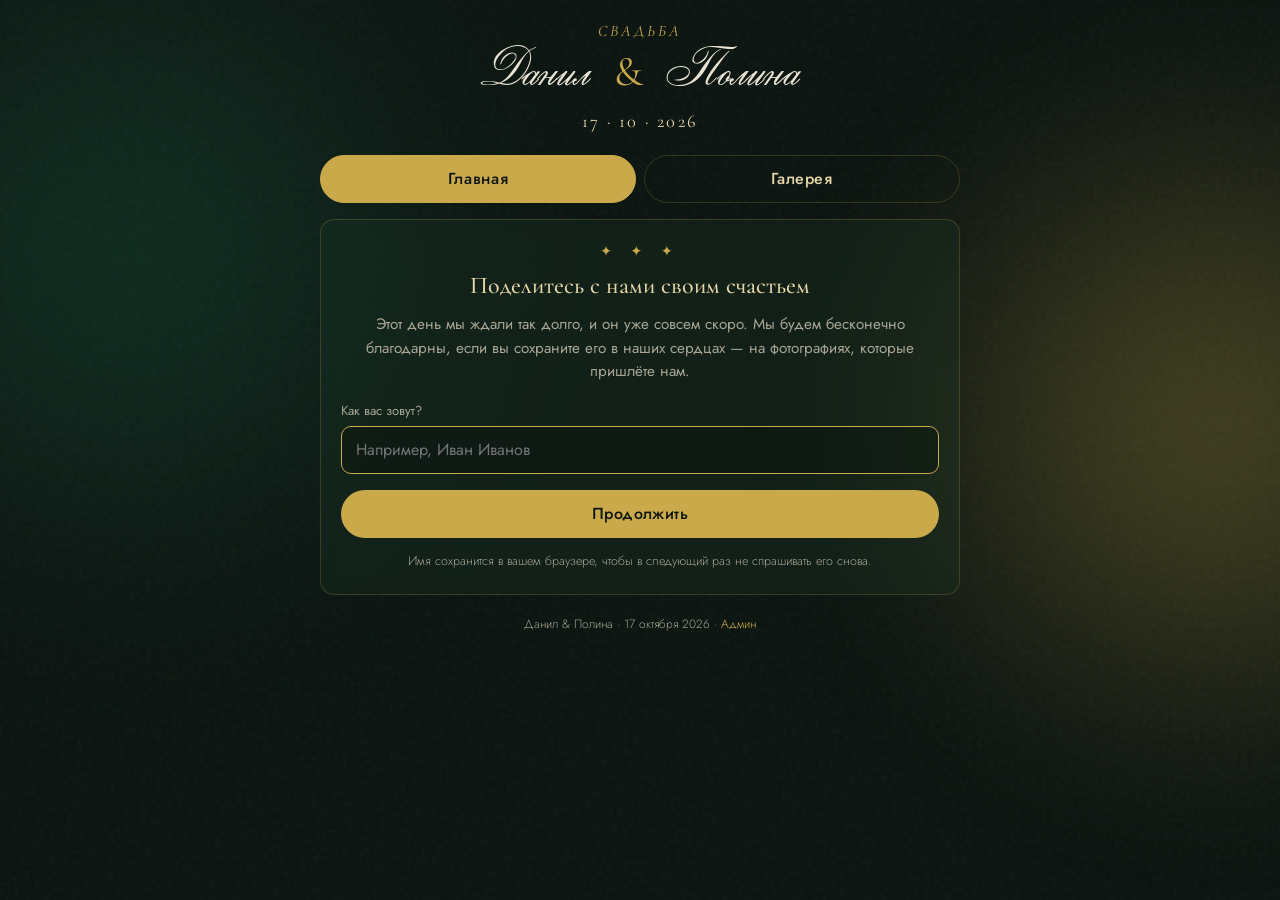
<file: frontend/index.html>
<!DOCTYPE html>
<html lang="ru">
<head>
  <meta charset="utf-8">
  <meta name="viewport" content="width=device-width, initial-scale=1, viewport-fit=cover">
  <meta name="theme-color" content="#0b1410">
  <meta name="apple-mobile-web-app-capable" content="yes">
  <!-- Base path is detected from the script URL; add <meta name="base-path"> only to override. -->
  <title>Данил и Полина — добро пожаловать</title>
  <script>
    // Known guest (name already remembered): go straight to upload before the
    // welcome form renders. replace() keeps this page out of history so "Back"
    // doesn't bounce here again. Same cookie as GUEST_NAME_COOKIE in common.js.
    if (/(?:^|;\s*)guest_name=[^;]+/.test(document.cookie)) {
      location.replace("upload.html");
    }
  </script>
  <link rel="stylesheet" href="css/style.css">
</head>
<body>
  <div class="grain" aria-hidden="true"></div>
  <div class="glow glow-1" aria-hidden="true"></div>
  <div class="glow glow-2" aria-hidden="true"></div>

  <div class="wrap">
    <header class="hero-mini">
      <p class="eyebrow">Свадьба</p>
      <h1 class="names">
        <span data-site="groom">Данил</span>
        <span class="amp">&amp;</span>
        <span data-site="bride">Полина</span>
      </h1>
      <p class="date" data-site="dateShort">17 · 10 · 2026</p>
    </header>

    <nav class="nav" aria-label="Разделы">
      <a class="nav-link is-active" href="index.html">Главная</a>
      <a class="nav-link" href="gallery.html">Галерея</a>
    </nav>

    <section class="card welcome-card">
      <p class="welcome-ornament" aria-hidden="true">✦ ✦ ✦</p>
      <h2 class="welcome-title">Поделитесь с нами своим счастьем</h2>
      <p class="lead welcome-lead">
        Этот день мы ждали так долго, и он уже совсем скоро.
        Мы будем бесконечно благодарны, если вы сохраните его
        в наших сердцах — на фотографиях, которые пришлёте нам.
      </p>

      <label class="field">
        <span class="field-label">Как вас зовут?</span>
        <input id="guest-name" class="input" type="text" autocomplete="name"
               maxlength="80" placeholder="Например, Иван Иванов" autofocus>
      </label>

      <div id="welcome-alert" class="alert alert-error" hidden></div>

      <div class="actions actions-single">
        <button type="button" id="welcome-continue" class="btn">Продолжить</button>
      </div>
      <p class="welcome-note">
        Имя сохранится в вашем браузере, чтобы в следующий раз не спрашивать его снова.
      </p>
    </section>

    <p class="footer">
      <span data-site-names>Данил &amp; Полина</span>
      · <span data-site="dateLabel">17 октября 2026</span>
      · <a href="admin.html">Админ</a>
    </p>
  </div>
  <script type="module" src="js/home.js"></script>
</body>
</html>
</file>
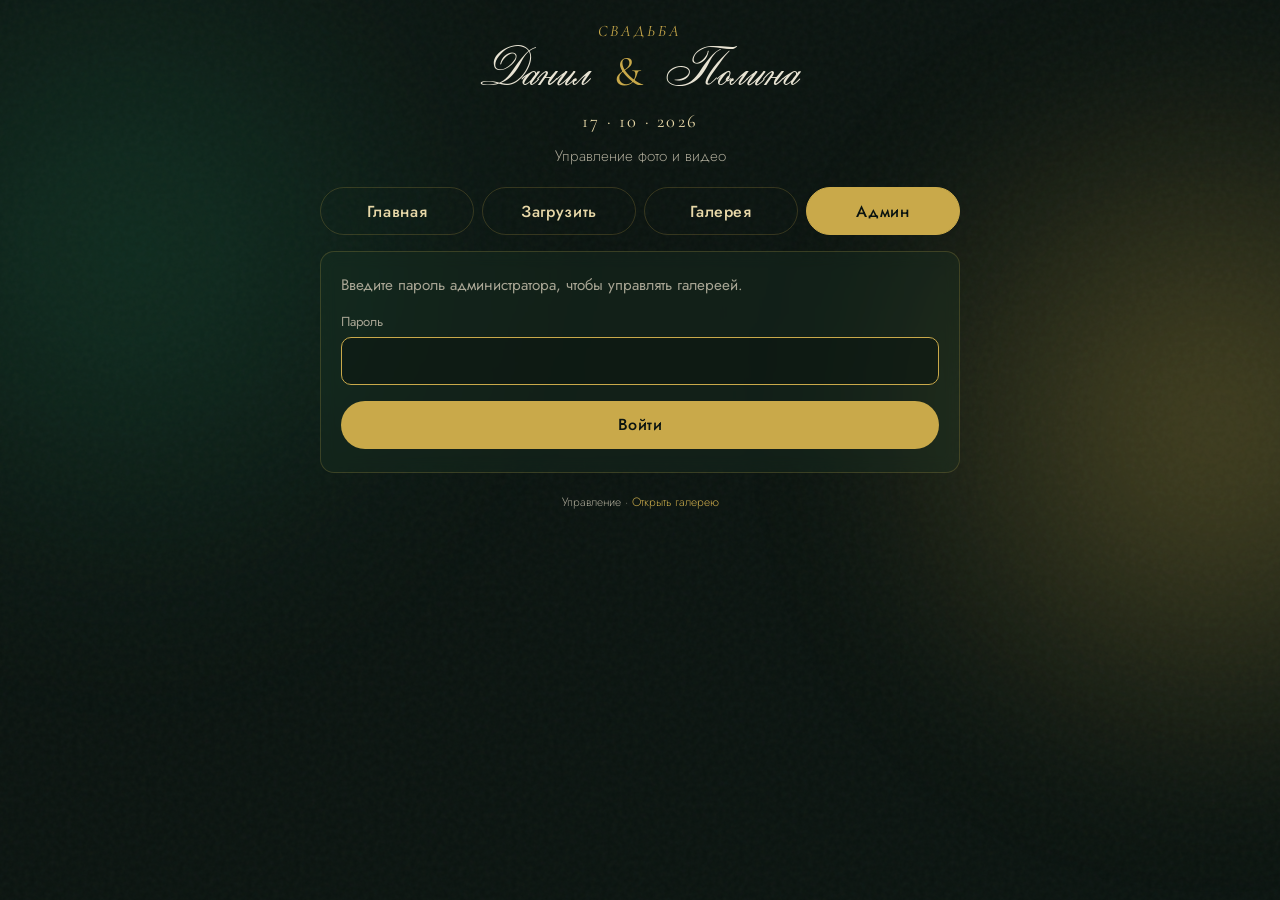
<file: frontend/admin.html>
<!DOCTYPE html>
<html lang="ru">
<head>
  <meta charset="utf-8">
  <meta name="viewport" content="width=device-width, initial-scale=1, viewport-fit=cover">
  <meta name="theme-color" content="#0b1410">
  <!-- Base path is detected from the script URL; add <meta name="base-path"> only to override. -->
  <title>Данил и Полина — админка</title>
  <link rel="stylesheet" href="css/style.css">
</head>
<body>
  <div class="grain" aria-hidden="true"></div>
  <div class="glow glow-1" aria-hidden="true"></div>
  <div class="glow glow-2" aria-hidden="true"></div>

  <div class="wrap">
    <header class="hero-mini">
      <p class="eyebrow">Свадьба</p>
      <h1 class="names">
        <span data-site="groom">Данил</span>
        <span class="amp">&amp;</span>
        <span data-site="bride">Полина</span>
      </h1>
      <p class="date" data-site="dateShort">17 · 10 · 2026</p>
      <p class="tagline">Управление фото и видео</p>
    </header>

    <nav class="nav" aria-label="Разделы">
      <a class="nav-link" href="index.html">Главная</a>
      <a class="nav-link" href="upload.html">Загрузить</a>
      <a class="nav-link" href="gallery.html">Галерея</a>
      <a class="nav-link is-active" href="admin.html">Админ</a>
    </nav>

    <!-- Login -->
    <section class="card" id="login-card">
      <p class="lead">Введите пароль администратора, чтобы управлять галереей.</p>
      <label class="field">
        <span class="field-label">Пароль</span>
        <input id="admin-password" class="input" type="password" autocomplete="current-password" autofocus>
      </label>
      <div id="login-alert" class="alert alert-error" hidden></div>
      <div class="actions actions-single">
        <button type="button" id="login-btn" class="btn">Войти</button>
      </div>
    </section>

    <!-- Panel -->
    <section class="card" id="panel" hidden>
      <div class="gallery-head">
        <div id="admin-total" class="hints">Всего · …</div>
        <div class="admin-tools">
          <button type="button" id="archive-btn" class="btn btn-small">Скачать архив</button>
          <button type="button" id="logout-btn" class="btn btn-ghost btn-small">Выйти</button>
        </div>
      </div>

      <div class="filters" role="group" aria-label="Фильтр">
        <button type="button" class="filter-btn is-active" data-kind="all">Все</button>
        <button type="button" class="filter-btn" data-kind="image">Фото</button>
        <button type="button" class="filter-btn" data-kind="video">Видео</button>
      </div>

      <div class="gallery-sub">
        <label class="check">
          <input type="checkbox" id="show-hidden">
          <span>Скрытые</span>
        </label>
        <label class="check">
          <input type="checkbox" id="pending-only">
          <span>На модерации</span>
        </label>
        <select id="admin-guest-filter" class="guest-select" aria-label="Фильтр по гостю">
          <option value="">Все гости</option>
        </select>
      </div>

      <div id="admin-alert" class="alert alert-error" hidden></div>
      <div id="admin-status" class="loading" hidden>Загружаю…</div>
      <ul id="admin-list" class="admin-list"></ul>
      <button type="button" id="admin-more" class="btn btn-ghost load-more" hidden>
        Показать ещё
      </button>
    </section>

    <p class="footer">
      Управление · <a href="gallery.html">Открыть галерею</a>
    </p>
  </div>
  <script type="module" src="js/admin.js"></script>
</body>
</html>
</file>
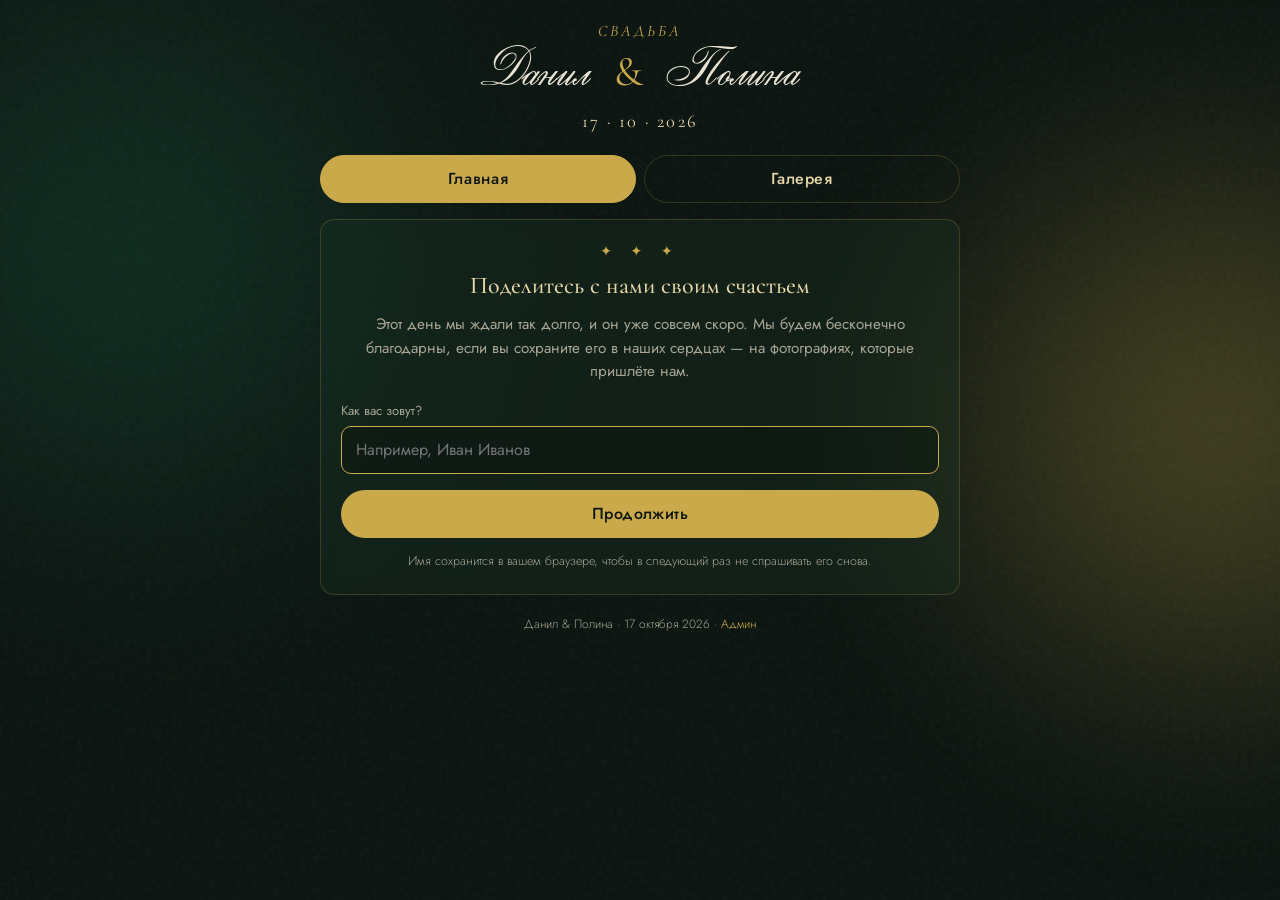
<file: frontend/upload.html>
<!DOCTYPE html>
<html lang="ru">
<head>
  <meta charset="utf-8">
  <meta name="viewport" content="width=device-width, initial-scale=1, viewport-fit=cover">
  <meta name="theme-color" content="#0b1410">
  <meta name="apple-mobile-web-app-capable" content="yes">
  <!-- Base path is detected from the script URL; add <meta name="base-path"> only to override. -->
  <title>Данил и Полина — загрузка фото</title>
  <link rel="stylesheet" href="css/style.css">
</head>
<body>
  <div class="grain" aria-hidden="true"></div>
  <div class="glow glow-1" aria-hidden="true"></div>
  <div class="glow glow-2" aria-hidden="true"></div>

  <div class="wrap">
    <header class="hero-mini">
      <p class="eyebrow">Свадьба</p>
      <h1 class="names">
        <span data-site="groom">Данил</span>
        <span class="amp">&amp;</span>
        <span data-site="bride">Полина</span>
      </h1>
      <p class="date" data-site="dateShort">17 · 10 · 2026</p>
      <p class="tagline" data-site="tagline">Поделитесь своими снимками с нашего дня</p>
    </header>

    <nav class="nav" aria-label="Разделы">
      <a class="nav-link" href="index.html">Главная</a>
      <a class="nav-link is-active" href="upload.html">Загрузить</a>
      <a class="nav-link" href="gallery.html">Галерея</a>
    </nav>

    <section class="card">
      <div class="guest-banner" id="guest-banner" hidden>
        <span>Загружаете как:</span>
        <strong id="guest-name"></strong>
        <a href="#" id="change-name">Сменить</a>
      </div>

      <p class="lead">
        Выберите фото или видео из галереи или снимите камерой.
        Можно несколько файлов сразу.
      </p>

      <div class="pick-row">
        <button type="button" id="pick-gallery" class="btn btn-pick">
          Из галереи
        </button>
        <button type="button" id="pick-camera" class="btn btn-pick btn-outline">
          Камера
        </button>
      </div>

      <div id="dropzone" class="dropzone" role="button" tabindex="0"
           aria-label="Выбрать файлы">
        <span class="dz-ornament" aria-hidden="true">✦</span>
        <strong>Нажмите или перетащите сюда</strong>
        <span>JPEG, PNG, WebP, HEIC · MP4, WebM, MOV</span>
      </div>
      <input id="file-input" class="hidden-input" type="file"
             accept="image/*,video/*" multiple>
      <input id="camera-input" class="hidden-input" type="file"
             accept="image/*,video/*" capture="environment">

      <div class="toolbar">
        <div id="hints" class="hints"></div>
      </div>

      <div class="overall" id="overall" hidden>
        <div class="overall-label">
          <span>Общий прогресс</span>
          <span id="overall-text">0%</span>
        </div>
        <div class="progress overall-bar"><i id="overall-bar"></i></div>
      </div>

      <div class="actions">
        <button type="button" id="clear-btn" class="btn btn-ghost" disabled>
          Очистить
        </button>
        <button type="button" id="upload-btn" class="btn" disabled>
          Отправить фото
        </button>
      </div>

      <div id="alert" class="alert alert-error" hidden></div>
      <ul id="queue" class="queue"></ul>
    </section>

    <p class="footer">
      <span data-site-names>Данил &amp; Полина</span>
      · <span data-site="dateLabel">17 октября 2026</span>
      · <a href="admin.html">Админ</a>
    </p>
  </div>
  <script type="module" src="js/upload.js"></script>
</body>
</html>
</file>
<file: frontend/css/style.css>
/* Wedding identity (from WeddingLanding) — local fonts, no CDN. */

@font-face {
  font-display: swap;
  font-family: "Old Classic";
  font-style: normal;
  font-weight: 400;
  src: url("../assets/fonts/subset-OldClassic.woff2") format("woff2");
}

@font-face {
  font-display: swap;
  font-family: "Jost";
  font-style: normal;
  font-weight: 300;
  src: url("../assets/fonts/jost-v20-cyrillic_latin-300.woff2") format("woff2");
}

@font-face {
  font-display: swap;
  font-family: "Jost";
  font-style: normal;
  font-weight: 400;
  src: url("../assets/fonts/jost-v20-cyrillic_latin-regular.woff2") format("woff2");
}

@font-face {
  font-display: swap;
  font-family: "Jost";
  font-style: normal;
  font-weight: 500;
  src: url("../assets/fonts/jost-v20-cyrillic_latin-500.woff2") format("woff2");
}

@font-face {
  font-display: swap;
  font-family: "Cormorant Garamond";
  font-style: normal;
  font-weight: 400;
  src: url("../assets/fonts/cormorant-garamond-v21-cyrillic_cyrillic-ext_latin-regular.woff2")
    format("woff2");
}

@font-face {
  font-display: swap;
  font-family: "Cormorant Garamond";
  font-style: normal;
  font-weight: 500;
  src: url("../assets/fonts/cormorant-garamond-v21-cyrillic_cyrillic-ext_latin-500.woff2")
    format("woff2");
}

@font-face {
  font-display: swap;
  font-family: "Cormorant Garamond";
  font-style: italic;
  font-weight: 400;
  src: url("../assets/fonts/cormorant-garamond-v21-cyrillic_cyrillic-ext_latin-italic.woff2")
    format("woff2");
}

:root {
  --bg: #0b1410;
  --bg-2: #122620;
  --emerald: #1d3b2a;
  --emerald-light: #2a5a3f;
  --gold: #c9a94a;
  --gold-light: #e8d8a8;
  --text: #e8e3d3;
  --text-dim: #a8a594;
  --danger: #e07a6a;
  --ok: #7cbc8a;
  --border: rgba(201, 169, 74, 0.22);
  --surface: rgba(29, 59, 42, 0.28);
  --radius: 14px;
  --tap: 48px;
  --safe-b: env(safe-area-inset-bottom, 0px);
  --safe-t: env(safe-area-inset-top, 0px);
}

* {
  box-sizing: border-box;
}

/* Class rules like .lightbox { display: flex } beat the UA [hidden] style. */
[hidden] {
  display: none !important;
}

html,
body {
  margin: 0;
  padding: 0;
  min-height: 100%;
  font-family: "Jost", system-ui, sans-serif;
  font-weight: 400;
  font-size: 16px;
  line-height: 1.45;
  color: var(--text);
  background: var(--bg);
  -webkit-tap-highlight-color: transparent;
  overflow-x: hidden;
}

body {
  padding-bottom: calc(1.5rem + var(--safe-b));
}

a {
  color: var(--gold);
  text-decoration: none;
}

.grain {
  pointer-events: none;
  position: fixed;
  inset: 0;
  z-index: 0;
  opacity: 0.04;
  background-image: url("data:image/svg+xml,%3Csvg viewBox='0 0 200 200' xmlns='http://www.w3.org/2000/svg'%3E%3Cfilter id='n'%3E%3CfeTurbulence type='fractalNoise' baseFrequency='0.85' numOctaves='4' stitchTiles='stitch'/%3E%3C/filter%3E%3Crect width='100%25' height='100%25' filter='url(%23n)'/%3E%3C/svg%3E");
}

.glow {
  pointer-events: none;
  position: fixed;
  width: 60vw;
  height: 60vw;
  border-radius: 50%;
  filter: blur(80px);
  opacity: 0.35;
  z-index: 0;
}

.glow-1 {
  top: -15%;
  left: -20%;
  background: radial-gradient(circle, #1d6b4a 0%, transparent 70%);
}

.glow-2 {
  bottom: 10%;
  right: -25%;
  background: radial-gradient(circle, #c9a94a 0%, transparent 70%);
}

.wrap {
  position: relative;
  z-index: 1;
  width: min(560px, calc(100% - 1.5rem));
  margin: 0 auto;
  padding: calc(1.25rem + var(--safe-t)) 0 2rem;
}

.hero-mini {
  text-align: center;
  margin-bottom: 1.25rem;
}

.eyebrow {
  margin: 0 0 0.35rem;
  font-family: "Cormorant Garamond", serif;
  font-style: italic;
  font-size: 1rem;
  letter-spacing: 0.18em;
  text-transform: uppercase;
  color: var(--gold);
}

.names {
  margin: 0;
  font-family: "Old Classic", "Cormorant Garamond", cursive;
  font-weight: 400;
  font-size: clamp(2rem, 9vw, 2.75rem);
  line-height: 1.15;
  color: var(--text);
}

.names .amp {
  color: var(--gold);
  margin: 0 0.15em;
  font-size: 0.95em;
}

.date {
  margin: 0.55rem 0 0;
  font-family: "Cormorant Garamond", serif;
  font-size: 1.15rem;
  letter-spacing: 0.12em;
  color: var(--gold-light);
}

.tagline {
  margin: 0.65rem 0 0;
  color: var(--text-dim);
  font-weight: 300;
  font-size: 0.95rem;
}

.nav {
  display: grid;
  grid-template-columns: repeat(auto-fit, minmax(130px, 1fr));
  gap: 0.5rem;
  margin-bottom: 1rem;
}

.nav-link {
  display: flex;
  align-items: center;
  justify-content: center;
  min-height: var(--tap);
  padding: 0.65rem 0.75rem;
  border-radius: 999px;
  border: 1px solid var(--border);
  background: transparent;
  color: var(--gold-light);
  font: inherit;
  font-weight: 500;
  letter-spacing: 0.04em;
}

.nav-link.is-active {
  background: var(--gold);
  color: var(--bg);
  border-color: var(--gold);
}

.card {
  background: var(--surface);
  border: 1px solid var(--border);
  border-radius: var(--radius);
  padding: 1.15rem 1rem 1.25rem;
  backdrop-filter: blur(8px);
}

.lead {
  margin: 0 0 1rem;
  color: var(--text-dim);
  font-size: 0.95rem;
}

.pick-row {
  display: grid;
  grid-template-columns: 1fr 1fr;
  gap: 0.6rem;
  margin-bottom: 0.85rem;
}

.btn {
  appearance: none;
  border: none;
  border-radius: 999px;
  background: var(--gold);
  color: var(--bg);
  font: inherit;
  font-weight: 500;
  letter-spacing: 0.03em;
  min-height: var(--tap);
  padding: 0.75rem 1.15rem;
  cursor: pointer;
  transition: transform 0.15s ease, box-shadow 0.15s ease, background 0.15s ease;
}

.btn:active {
  transform: scale(0.98);
}

.btn:disabled {
  opacity: 0.45;
  cursor: not-allowed;
  transform: none;
}

.btn-pick {
  width: 100%;
}

.btn-outline {
  background: transparent;
  color: var(--gold);
  border: 1px solid var(--gold);
}

.btn-ghost {
  background: transparent;
  color: var(--text-dim);
  border: 1px solid var(--border);
}

.dropzone {
  border: 1.5px dashed rgba(201, 169, 74, 0.45);
  border-radius: var(--radius);
  background: rgba(11, 20, 16, 0.35);
  padding: 1.5rem 1rem;
  text-align: center;
  cursor: pointer;
  min-height: 120px;
  display: flex;
  flex-direction: column;
  align-items: center;
  justify-content: center;
  gap: 0.25rem;
}

.dropzone.is-dragover,
.dropzone:focus-visible {
  outline: none;
  border-color: var(--gold);
  background: rgba(29, 59, 42, 0.45);
}

.dz-ornament {
  color: var(--gold);
  font-size: 1.1rem;
  margin-bottom: 0.25rem;
}

.dropzone strong {
  display: block;
  font-weight: 500;
}

.dropzone span {
  color: var(--text-dim);
  font-size: 0.88rem;
  font-weight: 300;
}

.hidden-input {
  position: absolute;
  width: 1px;
  height: 1px;
  opacity: 0;
  overflow: hidden;
  clip: rect(0 0 0 0);
}

.toolbar {
  margin-top: 0.85rem;
}

.hints {
  color: var(--text-dim);
  font-size: 0.82rem;
  font-weight: 300;
}

.overall {
  margin-top: 0.85rem;
}

.overall-label {
  display: flex;
  justify-content: space-between;
  font-size: 0.82rem;
  color: var(--gold-light);
  margin-bottom: 0.35rem;
}

.actions {
  display: grid;
  grid-template-columns: 1fr 1.4fr;
  gap: 0.6rem;
  margin-top: 1rem;
}

.queue {
  list-style: none;
  margin: 1.1rem 0 0;
  padding: 0;
  display: grid;
  gap: 0.7rem;
}

.queue-item {
  display: grid;
  grid-template-columns: 64px 1fr;
  gap: 0.75rem;
  align-items: start;
  border: 1px solid var(--border);
  border-radius: 12px;
  padding: 0.65rem;
  background: rgba(11, 20, 16, 0.4);
}

.thumb {
  width: 64px;
  height: 64px;
  object-fit: cover;
  border-radius: 8px;
  background: var(--emerald);
}

.thumb-placeholder {
  display: flex;
  align-items: center;
  justify-content: center;
  color: var(--gold);
  font-size: 1.25rem;
}

.meta {
  min-width: 0;
}

.meta .name {
  font-weight: 500;
  white-space: nowrap;
  overflow: hidden;
  text-overflow: ellipsis;
  font-size: 0.92rem;
}

.meta .sub {
  color: var(--text-dim);
  font-size: 0.8rem;
  margin-top: 0.15rem;
  font-weight: 300;
}

.progress {
  height: 6px;
  border-radius: 999px;
  background: rgba(232, 227, 211, 0.12);
  overflow: hidden;
  margin-top: 0.45rem;
}

.progress > i {
  display: block;
  height: 100%;
  width: 0;
  background: var(--gold);
  transition: width 0.15s linear;
}

.status-row {
  display: flex;
  flex-wrap: wrap;
  gap: 0.45rem;
  align-items: center;
  margin-top: 0.45rem;
}

.status {
  font-size: 0.8rem;
  font-weight: 500;
  color: var(--gold-light);
}

.status.ok {
  color: var(--ok);
}

.status.err {
  color: var(--danger);
}

.retry-btn {
  appearance: none;
  border: 1px solid var(--border);
  background: transparent;
  color: var(--gold);
  font: inherit;
  font-size: 0.78rem;
  min-height: 36px;
  padding: 0.35rem 0.75rem;
  border-radius: 999px;
  cursor: pointer;
}

.alert {
  margin-top: 0.9rem;
  padding: 0.85rem 1rem;
  border-radius: 12px;
  font-size: 0.9rem;
}

.alert-error {
  background: rgba(224, 122, 106, 0.12);
  color: var(--danger);
  border: 1px solid rgba(224, 122, 106, 0.35);
}

.alert-ok {
  background: rgba(124, 188, 138, 0.12);
  color: var(--ok);
  border: 1px solid rgba(124, 188, 138, 0.35);
}

.gallery {
  column-count: 2;
  column-gap: 0.6rem;
  margin-top: 1rem;
}

.gallery-head {
  display: flex;
  justify-content: space-between;
  align-items: center;
  gap: 0.6rem;
  flex-wrap: wrap;
}

.tile {
  position: relative;
  break-inside: avoid;
  margin-bottom: 0.6rem;
  border-radius: 10px;
  overflow: hidden;
  border: 1px solid var(--border);
  background: var(--emerald);
  cursor: zoom-in;
}

.tile img {
  width: 100%;
  height: 100%;
  object-fit: cover;
  display: block;
  transition: transform 0.45s ease;
}

.tile:hover img {
  transform: scale(1.05);
}

.tile-badge {
  position: absolute;
  left: 0.45rem;
  bottom: 0.45rem;
  background: rgba(11, 20, 16, 0.62);
  color: var(--gold-light);
  font-size: 0.68rem;
  font-weight: 500;
  padding: 0.18rem 0.5rem;
  border-radius: 999px;
  opacity: 0;
  transition: opacity 0.25s ease;
  backdrop-filter: blur(4px);
}

.tile:hover .tile-badge {
  opacity: 1;
}

.tile-play {
  position: absolute;
  inset: 0;
  display: flex;
  align-items: center;
  justify-content: center;
  color: #fff;
  font-size: 1.9rem;
  text-shadow: 0 0 14px rgba(0, 0, 0, 0.65);
  background: linear-gradient(180deg, rgba(11, 20, 16, 0.12), rgba(11, 20, 16, 0.5));
}

.tile-broken {
  background: rgba(29, 59, 42, 0.5);
}

.lb-download {
  position: absolute;
  bottom: calc(3.2rem + var(--safe-b));
  left: 50%;
  transform: translateX(-50%);
  color: var(--gold-light);
  font-size: 0.85rem;
  background: rgba(11, 20, 16, 0.72);
  border: 1px solid var(--border);
  padding: 0.35rem 0.9rem;
  border-radius: 999px;
  text-decoration: none;
  z-index: 1;
}

.filters {
  display: flex;
  gap: 0.4rem;
}

.filter-btn {
  appearance: none;
  border: 1px solid var(--border);
  background: transparent;
  color: var(--gold-light);
  font: inherit;
  font-size: 0.82rem;
  font-weight: 500;
  padding: 0.35rem 0.8rem;
  border-radius: 999px;
  cursor: pointer;
  min-height: 36px;
  transition: background 0.15s ease, color 0.15s ease;
}

.filter-btn.is-active {
  background: var(--gold);
  color: var(--bg);
  border-color: var(--gold);
}

.load-more {
  width: 100%;
  margin-top: 1rem;
}

.gallery-sub {
  display: flex;
  align-items: center;
  gap: 0.5rem;
  margin-top: 0.6rem;
}

.guest-label {
  color: var(--text-dim);
  font-size: 0.82rem;
  white-space: nowrap;
}

.guest-select {
  flex: 1;
  min-width: 0;
  background: rgba(11, 20, 16, 0.5);
  border: 1px solid var(--border);
  border-radius: 999px;
  color: var(--gold-light);
  font: inherit;
  font-size: 0.85rem;
  padding: 0.4rem 0.8rem;
  min-height: 36px;
}

.guest-select:focus {
  outline: none;
  border-color: var(--gold);
}

.empty,
.loading,
.error-box {
  margin-top: 1rem;
  color: var(--text-dim);
  font-size: 0.95rem;
  font-weight: 300;
}

.error-box {
  color: var(--danger);
}

/* ---- Lightbox ---- */

body.no-scroll {
  overflow: hidden;
}

.lightbox {
  position: fixed;
  inset: 0;
  z-index: 50;
  background: rgba(4, 8, 6, 0.94);
  display: flex;
  align-items: center;
  justify-content: center;
  padding: 3.5rem 1rem 3rem;
}

.lb-stage {
  max-width: 100%;
  max-height: 100%;
  display: flex;
  align-items: center;
  justify-content: center;
}

.lb-stage img,
.lb-stage video {
  max-width: 100%;
  max-height: 78vh;
  border-radius: 10px;
  box-shadow: 0 0 60px rgba(0, 0, 0, 0.6);
  object-fit: contain;
}

.lb-close,
.lb-nav {
  appearance: none;
  border: none;
  background: transparent;
  color: var(--gold-light);
  cursor: pointer;
  line-height: 1;
  padding: 0.5rem;
  z-index: 1;
}

.lb-close {
  position: absolute;
  top: calc(0.75rem + var(--safe-t));
  right: 0.9rem;
  font-size: 1.5rem;
}

.lb-nav {
  position: absolute;
  top: 50%;
  transform: translateY(-50%);
  font-size: 2.6rem;
  font-weight: 300;
}

.lb-prev {
  left: 0.4rem;
}

.lb-next {
  right: 0.4rem;
}

.lb-meta {
  position: absolute;
  bottom: calc(1rem + var(--safe-b));
  left: 50%;
  transform: translateX(-50%);
  color: var(--gold-light);
  font-size: 0.85rem;
  background: rgba(11, 20, 16, 0.66);
  padding: 0.3rem 0.9rem;
  border-radius: 999px;
  white-space: nowrap;
}

/* ---- Admin ---- */

.field {
  display: block;
  margin-bottom: 0.9rem;
}

.field-label {
  display: block;
  color: var(--text-dim);
  font-size: 0.82rem;
  margin-bottom: 0.35rem;
}

.input {
  width: 100%;
  background: rgba(11, 20, 16, 0.5);
  border: 1px solid var(--border);
  border-radius: 10px;
  color: var(--text);
  font: inherit;
  padding: 0.7rem 0.9rem;
  min-height: 48px;
}

.input:focus {
  outline: none;
  border-color: var(--gold);
}

.actions-single {
  grid-template-columns: 1fr;
}

.admin-tools {
  display: flex;
  align-items: center;
  gap: 0.6rem;
}

.check {
  display: flex;
  align-items: center;
  gap: 0.4rem;
  color: var(--text-dim);
  font-size: 0.85rem;
  cursor: pointer;
}

.check input {
  accent-color: var(--gold);
}

.btn-small {
  min-height: 36px;
  padding: 0.35rem 0.8rem;
  font-size: 0.82rem;
}

.btn-danger {
  background: transparent;
  color: var(--danger);
  border: 1px solid rgba(224, 122, 106, 0.5);
}

.btn-danger:hover {
  background: rgba(224, 122, 106, 0.12);
}

.admin-list {
  list-style: none;
  margin: 1rem 0 0;
  padding: 0;
  display: grid;
  gap: 0.6rem;
}

.admin-item {
  display: grid;
  grid-template-columns: 56px 1fr auto;
  gap: 0.7rem;
  align-items: center;
  border: 1px solid var(--border);
  border-radius: 12px;
  padding: 0.6rem;
  background: rgba(11, 20, 16, 0.4);
}

.admin-item.is-hidden {
  opacity: 0.55;
}

.admin-thumb {
  width: 56px;
  height: 56px;
  border-radius: 8px;
  overflow: hidden;
  background: var(--emerald);
}

.admin-thumb img {
  width: 100%;
  height: 100%;
  object-fit: cover;
  display: block;
}

.admin-thumb-video {
  display: flex;
  align-items: center;
  justify-content: center;
  color: var(--gold);
  font-size: 1.1rem;
}

.admin-meta {
  min-width: 0;
}

.admin-actions {
  display: flex;
  flex-direction: column;
  gap: 0.4rem;
}

@media (min-width: 480px) {
  .gallery {
    column-count: 3;
  }
}

@media (min-width: 620px) {
  .gallery {
    column-count: 4;
  }

  .admin-item {
    grid-template-columns: 56px 1fr auto auto;
  }

  .admin-actions {
    flex-direction: row;
  }
}

.footer {
  margin-top: 1.35rem;
  color: var(--text-dim);
  font-size: 0.75rem;
  text-align: center;
  font-weight: 300;
}

@media (min-width: 480px) {
  .wrap {
    width: min(640px, calc(100% - 2rem));
  }

  .card {
    padding: 1.35rem 1.25rem 1.45rem;
  }
}

/* ---- Welcome / guest name ---- */

.welcome-card {
  text-align: center;
}

.welcome-ornament {
  margin: 0 0 0.4rem;
  color: var(--gold);
  letter-spacing: 0.5em;
  font-size: 0.9rem;
}

.welcome-title {
  margin: 0 0 0.6rem;
  font-family: "Cormorant Garamond", serif;
  font-weight: 500;
  font-size: 1.5rem;
  color: var(--gold-light);
}

.welcome-lead {
  margin-bottom: 1.1rem;
  line-height: 1.55;
}

.welcome-card .field {
  text-align: left;
  margin-bottom: 0.2rem;
}

.welcome-note {
  margin: 0.9rem 0 0;
  color: var(--text-dim);
  font-size: 0.78rem;
  font-weight: 300;
}

/* ---- Guest banner (upload page) ---- */

.guest-banner {
  display: flex;
  align-items: center;
  gap: 0.4rem;
  flex-wrap: wrap;
  margin-bottom: 0.9rem;
  padding: 0.5rem 0.75rem;
  border: 1px solid var(--border);
  border-radius: 999px;
  background: rgba(11, 20, 16, 0.4);
  font-size: 0.85rem;
  color: var(--text-dim);
}

.guest-banner strong {
  color: var(--gold-light);
  font-weight: 500;
}

.guest-banner a {
  margin-left: auto;
  font-size: 0.8rem;
}
</file>
